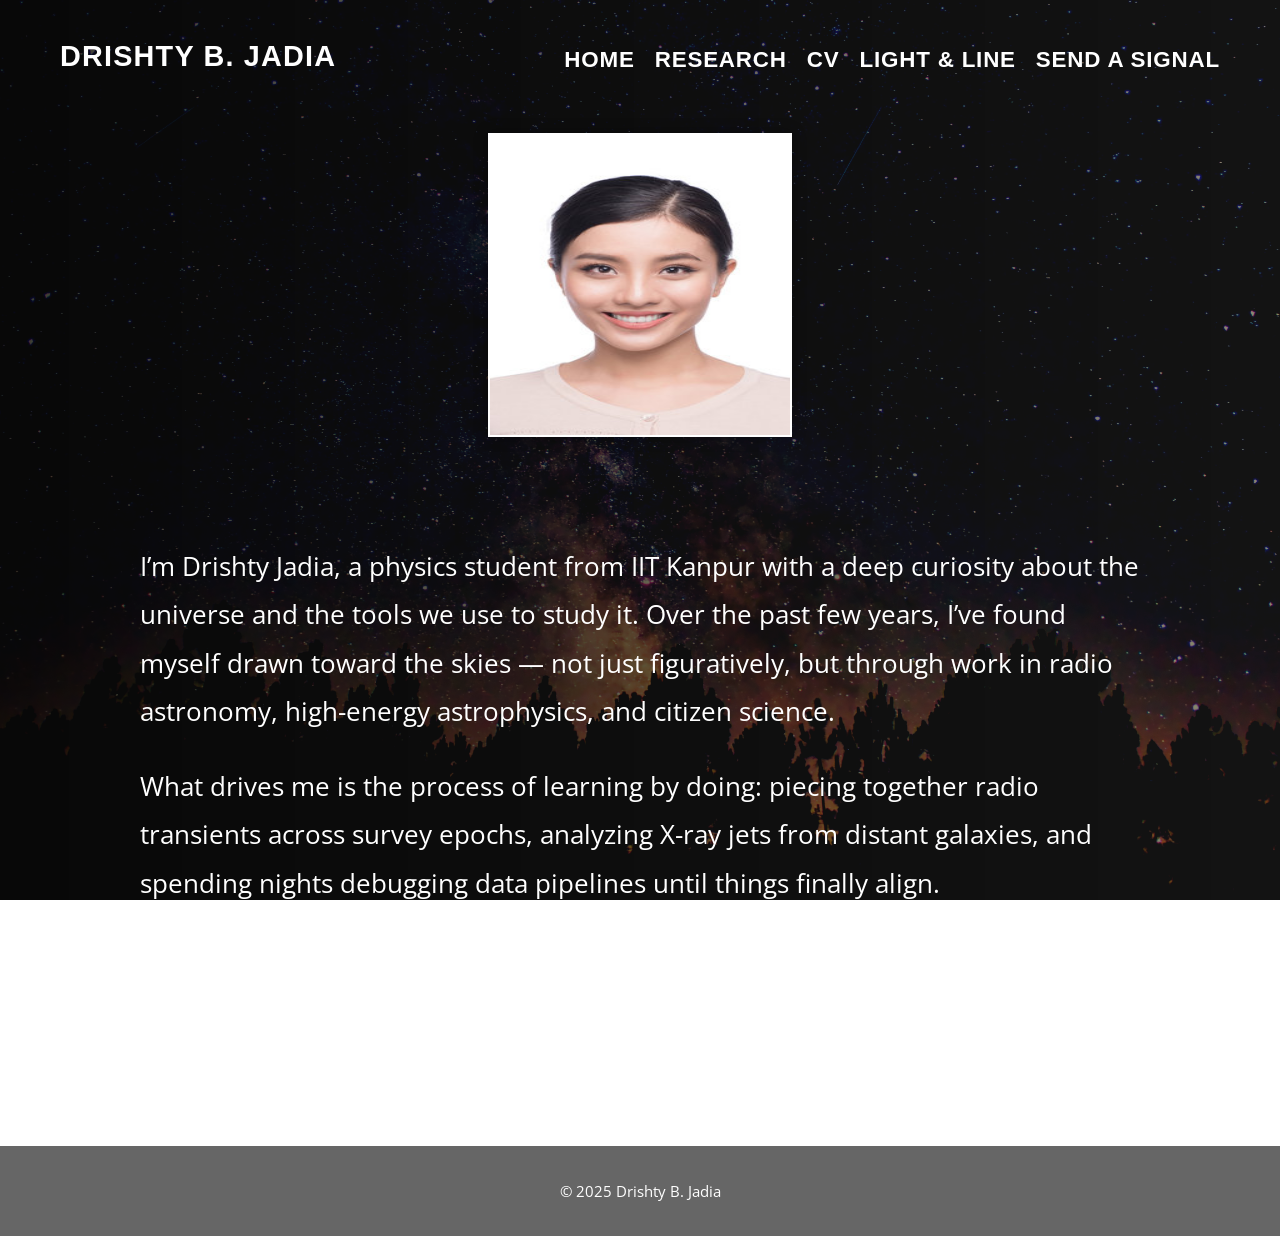
<file: index.html>
<!DOCTYPE html>
<html lang="en">
<head>
  <meta charset="UTF-8" />
  <meta name="viewport" content="width=device-width, initial-scale=1.0" />
  <title>Drishty B. Jadia</title>
  <link href="https://fonts.googleapis.com/css2?family=Playfair+Display&family=Open+Sans&display=swap" rel="stylesheet" />
  <style>
    html {
      scroll-behavior: smooth;
    }

    body, html {
      margin: 0;
      padding: 0;
      font-family: 'Open Sans', sans-serif;
      height: 100%;
      color: white;
    }

    body {
      display: flex;
      flex-direction: column;
      min-height: 100vh;
      position: relative;
      z-index: 0;
    }

    .background {
      position: fixed;
      top: 0;
      left: 0;
      width: 100%;
      height: 100%;
      z-index: -2;
      background: url("bg.jpg") no-repeat center center;
      background-size: cover;
      filter: brightness(69%) contrast(140%) opacity(0.89);
    }

    .gradient-overlay {
      position: fixed;
      top: 0;
      left: 0;
      width: 100%;
      height: 100%;
      background: linear-gradient(to right, rgba(0,0,0,0.7), rgba(0,0,0,0.3));
      z-index: -1;
    }

    header {
      display: flex;
      justify-content: space-between;
      align-items: flex-end;
      padding: 40px 60px 20px 60px;
      font-family: Arial, sans-serif;
      font-weight: bold;
      font-size: 20px;
      letter-spacing: 1.5px;
      text-transform: uppercase;
      flex-wrap: wrap;
    }

    .site-title {
      font-size: 1.8rem;
      font-weight: bold;
      letter-spacing: 1.2px;
    }

    nav {
      display: flex;
      flex-wrap: wrap;
      justify-content: center;
      gap: 20px;
    }

    nav a {
      font-size: 1.4rem;
      letter-spacing: 0.8px;
      color: white;
      text-decoration: none;
      transition: color 0.3s;
    }

    nav a:hover {
      color: #9ec1ff;
    }

    .container {
      flex: 1;
      display: flex;
      justify-content: center;
      align-items: flex-start;
      padding: 40px 60px;
      gap: 80px;
      flex-wrap: wrap;
      box-sizing: border-box;
    }

    .profile-photo {
      width: 300px;
      height: 300px;
      border: 2px solid white;
      box-shadow: 0 0 12px rgba(0, 0, 0, 0.4);
    }

    .bio-text {
      font-size: 1.6rem;
      line-height: 1.9;
      max-width: 1000px;
      text-align: left;
    }

    footer {
      margin-top: auto;
      padding: 20px;
      font-size: 0.95rem;
      text-align: center;
      background-color: rgba(0, 0, 0, 0.6);
    }

    footer a {
      color: #9ec1ff;
      text-decoration: none;
    }

    @media (max-width: 768px) {
      header {
        flex-direction: column;
        align-items: center;
        padding: 30px 20px 10px 20px;
      }

      .site-title {
        margin-bottom: 15px;
      }

      nav {
        flex-wrap: wrap;
        justify-content: center;
        gap: 12px;
      }

      nav a {
        font-size: 1.2rem;
      }

      .container {
        flex-direction: column;
        align-items: center;
        padding: 40px 20px;
      }

      .profile-photo {
        margin-bottom: 30px;
      }

      .bio-text {
        font-size: 1.2rem;
        line-height: 1.7;
        text-align: center;
      }
    }
  </style>
</head>
<body>
  <div class="background"></div>
  <div class="gradient-overlay"></div>

  <header>
    <div class="site-title">DRISHTY B. JADIA</div>
    <nav>
      <a href="#home">HOME</a>
      <a href="research.html">RESEARCH</a>
      <a href="cv.pdf">CV</a>
      <a href="explorations.html">LIGHT & LINE</a>
      <a href="contact.html">SEND A SIGNAL</a>
    </nav>
  </header>

  <main id="home" class="container">
    <img src="sample.jpg" alt="Drishty Jadia" class="profile-photo" />
    <div class="bio-text">
      <p>
        I’m Drishty Jadia, a physics student from IIT Kanpur with a deep curiosity about the universe and the tools we use to study it. Over the past few years, I’ve found myself drawn toward the skies — not just figuratively, but through work in radio astronomy, high-energy astrophysics, and citizen science.
      </p>
      <p>
        What drives me is the process of learning by doing: piecing together radio transients across survey epochs, analyzing X-ray jets from distant galaxies, and spending nights debugging data pipelines until things finally align.
      </p>
      <p>
        I hope to pursue a PhD in astrophysics abroad, where I can continue exploring galaxies, variability, and instrumentation — and grow into a researcher who builds, questions, and mentors with clarity and curiosity.
      </p>
    </div>
  </main>

  <footer>
    <p> &copy; 2025 Drishty B. Jadia</p>
  </footer>
</body>
</html>
</file>
